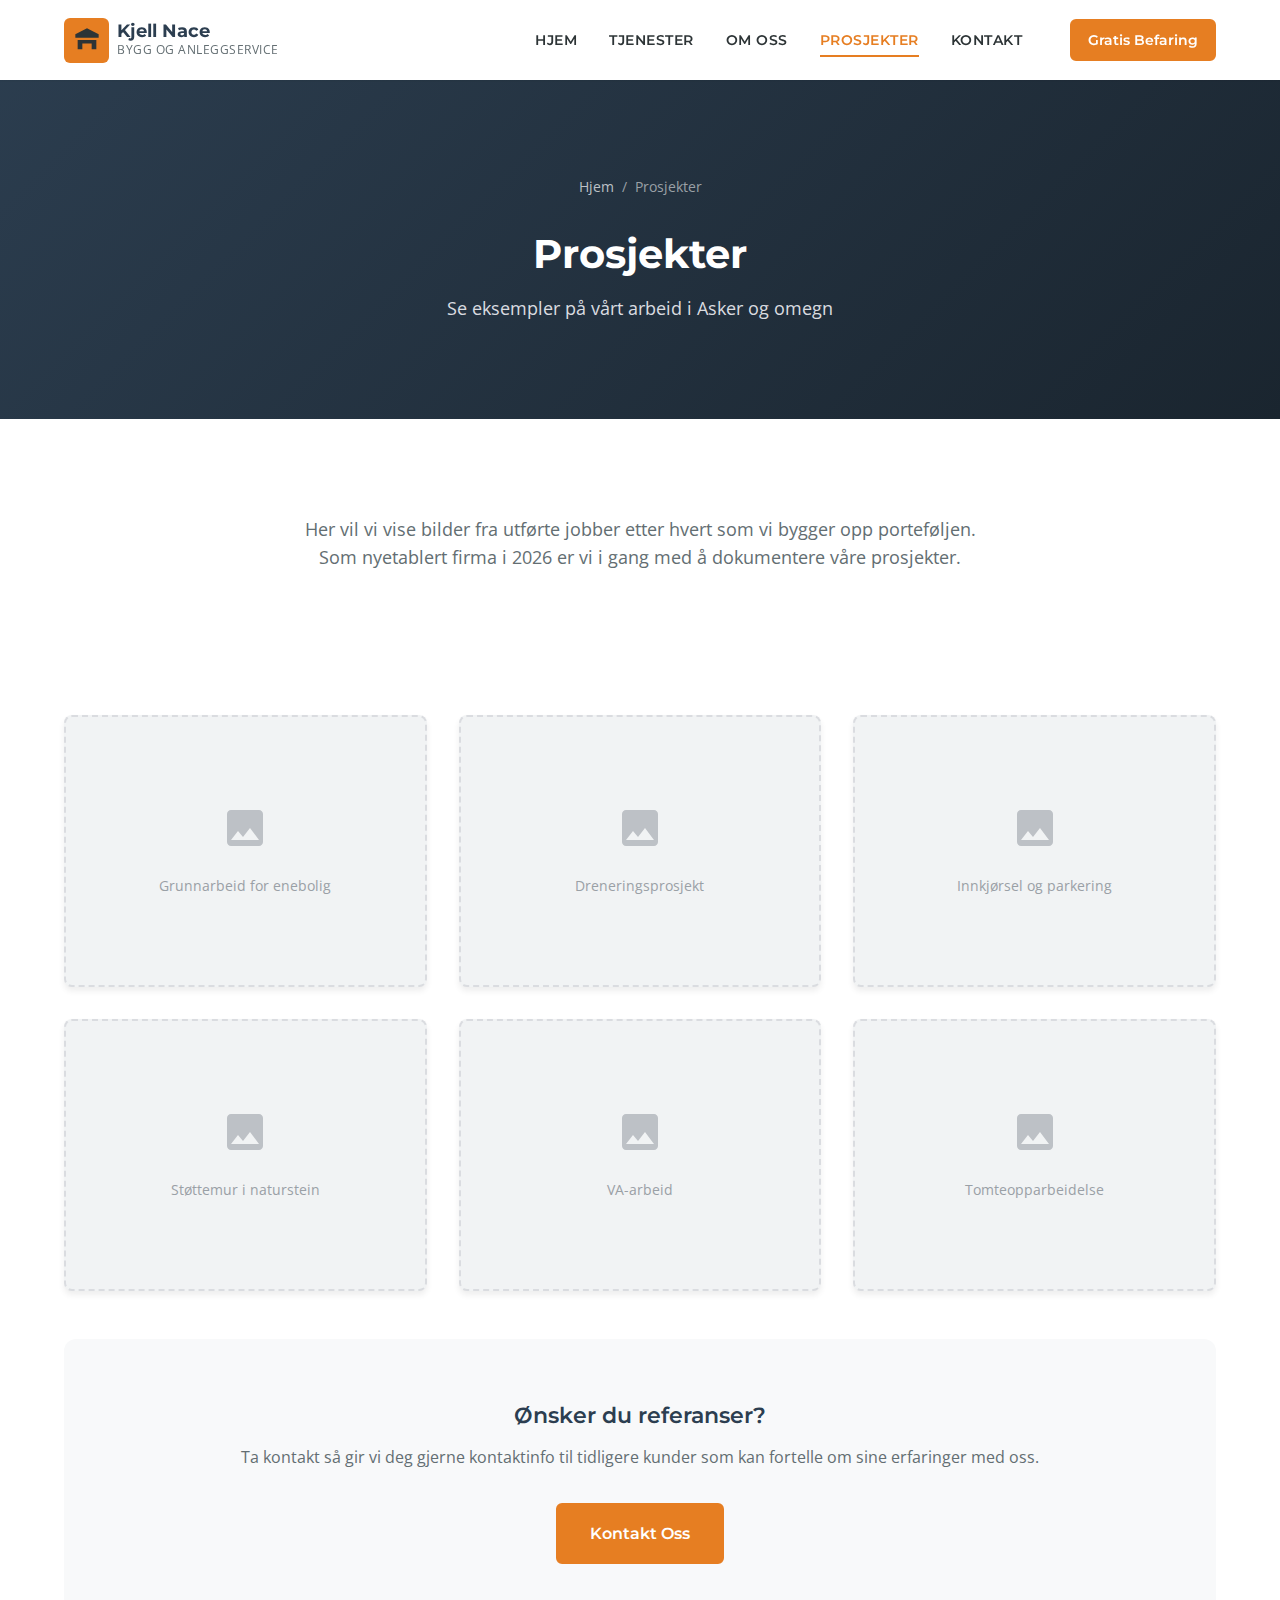
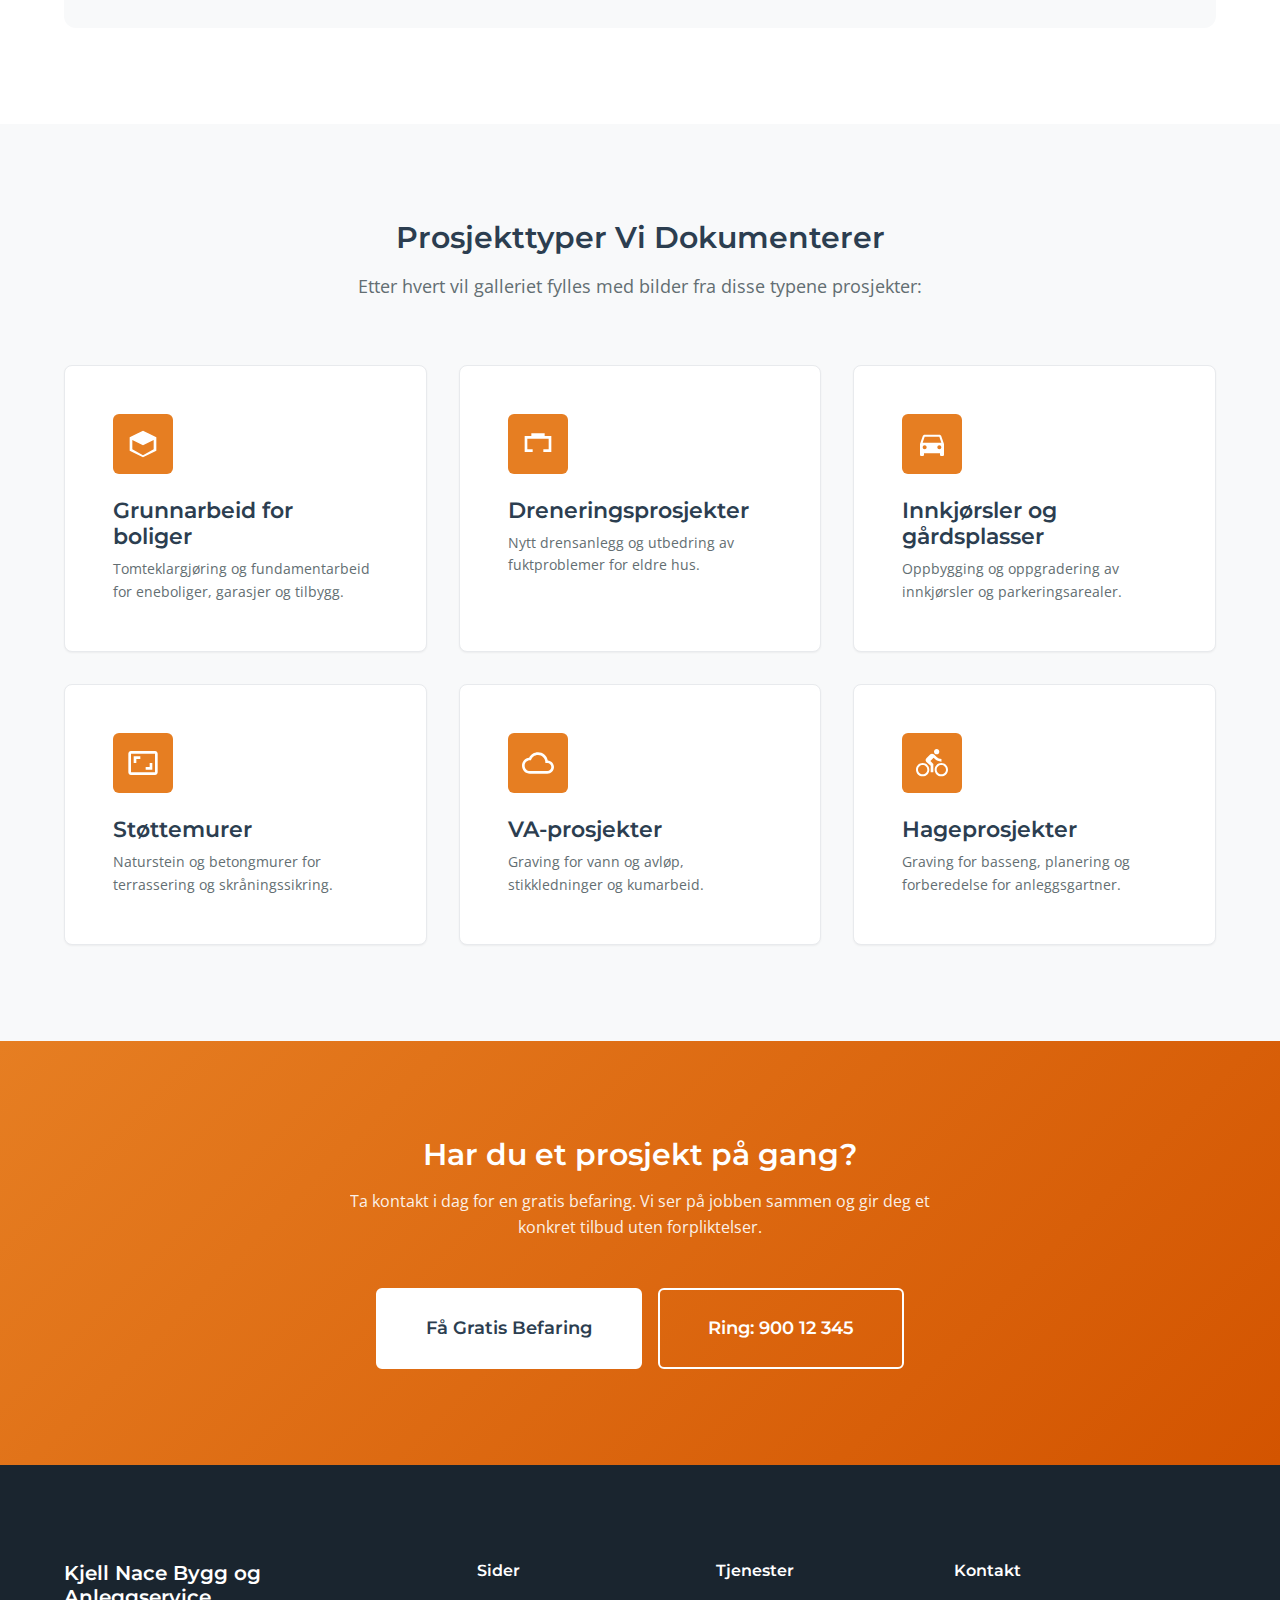
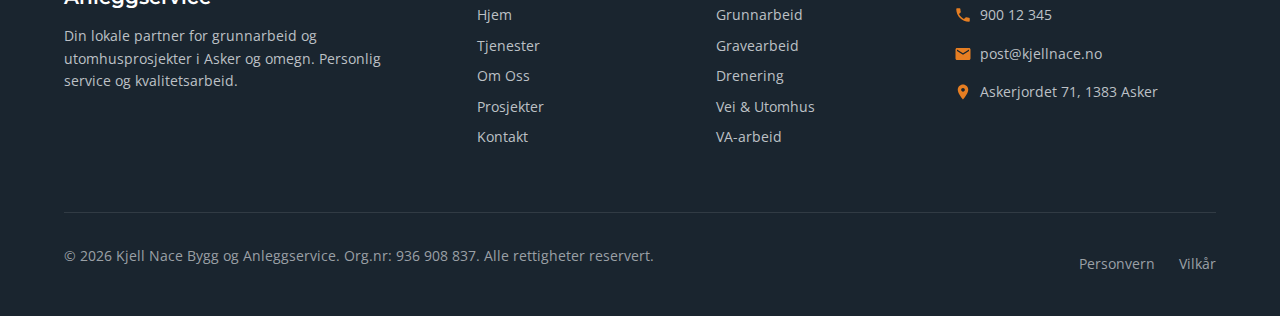
<file: prosjekter.html>
<!DOCTYPE html>
<html lang="nb">
<head>
    <meta charset="UTF-8">
    <meta name="viewport" content="width=device-width, initial-scale=1.0">
    <meta http-equiv="X-UA-Compatible" content="IE=edge">

    <!-- SEO Meta Tags -->
    <title>Prosjekter | Grunnarbeid Asker | Kjell Nace Bygg og Anleggservice</title>
    <meta name="description" content="Se eksempler på grunnarbeid og anleggsprosjekter i Asker. Referanser og tidligere arbeider fra Kjell Nace Bygg og Anleggservice.">
    <meta name="keywords" content="grunnarbeid asker referanser, prosjekter graving asker, tidligere arbeider maskinentreprenør">
    <meta name="author" content="Kjell Nace Bygg og Anleggservice">
    <meta name="robots" content="index, follow">

    <!-- Open Graph / Facebook -->
    <meta property="og:type" content="website">
    <meta property="og:url" content="https://kjellnace.no/prosjekter">
    <meta property="og:title" content="Prosjekter | Kjell Nace Bygg og Anleggservice">
    <meta property="og:description" content="Se eksempler på grunnarbeid og anleggsprosjekter i Asker.">
    <meta property="og:locale" content="nb_NO">

    <!-- Canonical URL -->
    <link rel="canonical" href="https://kjellnace.no/prosjekter">

    <!-- Favicon -->
    <link rel="icon" type="image/x-icon" href="favicon.ico">

    <!-- Google Fonts -->
    <link rel="preconnect" href="https://fonts.googleapis.com">
    <link rel="preconnect" href="https://fonts.gstatic.com" crossorigin>
    <link href="https://fonts.googleapis.com/css2?family=Montserrat:wght@400;500;600;700&family=Open+Sans:wght@400;500;600&display=swap" rel="stylesheet">

    <!-- Stylesheets -->
    <link rel="stylesheet" href="css/style.css">
    <link rel="stylesheet" href="css/responsive.css">
</head>
<body>
    <!-- Header -->
    <header class="header" id="header">
        <div class="header__container">
            <a href="index.html" class="header__logo">
                <div class="header__logo-icon">
                    <svg viewBox="0 0 24 24" fill="none" xmlns="http://www.w3.org/2000/svg">
                        <path d="M12 2L2 7V10H22V7L12 2Z" fill="currentColor"/>
                        <path d="M4 12V20H8V15H16V20H20V12H4Z" fill="currentColor"/>
                    </svg>
                </div>
                <div class="header__logo-text">
                    <span class="header__logo-name">Kjell Nace</span>
                    <span class="header__logo-tagline">Bygg og Anleggservice</span>
                </div>
            </a>

            <nav class="nav">
                <ul class="nav__list" id="navList">
                    <li><a href="index.html" class="nav__link">Hjem</a></li>
                    <li><a href="tjenester.html" class="nav__link">Tjenester</a></li>
                    <li><a href="om-oss.html" class="nav__link">Om Oss</a></li>
                    <li><a href="prosjekter.html" class="nav__link active">Prosjekter</a></li>
                    <li><a href="kontakt.html" class="nav__link">Kontakt</a></li>
                </ul>
                <a href="kontakt.html" class="btn btn--primary btn--small nav__cta">Gratis Befaring</a>
                <button class="nav__toggle" id="navToggle" aria-label="Meny">
                    <span class="nav__toggle-bar"></span>
                    <span class="nav__toggle-bar"></span>
                    <span class="nav__toggle-bar"></span>
                </button>
            </nav>
        </div>
    </header>

    <main>
        <!-- Page Header -->
        <section class="page-header">
            <div class="container">
                <nav class="breadcrumbs">
                    <a href="index.html">Hjem</a>
                    <span>/</span>
                    <span class="breadcrumbs__current">Prosjekter</span>
                </nav>
                <h1>Prosjekter</h1>
                <p>Se eksempler på vårt arbeid i Asker og omegn</p>
            </div>
        </section>

        <!-- Projects Intro -->
        <section class="projects-intro section">
            <div class="container">
                <p>
                    Her vil vi vise bilder fra utførte jobber etter hvert som vi bygger opp porteføljen. Som nyetablert firma i 2026 er vi i gang med å dokumentere våre prosjekter.
                </p>
            </div>
        </section>

        <!-- Projects Gallery -->
        <section class="projects-gallery">
            <div class="container">
                <div class="projects-gallery__grid">
                    <!-- Placeholder Project Cards -->
                    <div class="project-card project-card--placeholder">
                        <div class="placeholder-content">
                            <svg viewBox="0 0 24 24">
                                <path d="M21 19V5c0-1.1-.9-2-2-2H5c-1.1 0-2 .9-2 2v14c0 1.1.9 2 2 2h14c1.1 0 2-.9 2-2zM8.5 13.5l2.5 3.01L14.5 12l4.5 6H5l3.5-4.5z"/>
                            </svg>
                            <p>Grunnarbeid for enebolig</p>
                        </div>
                    </div>

                    <div class="project-card project-card--placeholder">
                        <div class="placeholder-content">
                            <svg viewBox="0 0 24 24">
                                <path d="M21 19V5c0-1.1-.9-2-2-2H5c-1.1 0-2 .9-2 2v14c0 1.1.9 2 2 2h14c1.1 0 2-.9 2-2zM8.5 13.5l2.5 3.01L14.5 12l4.5 6H5l3.5-4.5z"/>
                            </svg>
                            <p>Dreneringsprosjekt</p>
                        </div>
                    </div>

                    <div class="project-card project-card--placeholder">
                        <div class="placeholder-content">
                            <svg viewBox="0 0 24 24">
                                <path d="M21 19V5c0-1.1-.9-2-2-2H5c-1.1 0-2 .9-2 2v14c0 1.1.9 2 2 2h14c1.1 0 2-.9 2-2zM8.5 13.5l2.5 3.01L14.5 12l4.5 6H5l3.5-4.5z"/>
                            </svg>
                            <p>Innkjørsel og parkering</p>
                        </div>
                    </div>

                    <div class="project-card project-card--placeholder">
                        <div class="placeholder-content">
                            <svg viewBox="0 0 24 24">
                                <path d="M21 19V5c0-1.1-.9-2-2-2H5c-1.1 0-2 .9-2 2v14c0 1.1.9 2 2 2h14c1.1 0 2-.9 2-2zM8.5 13.5l2.5 3.01L14.5 12l4.5 6H5l3.5-4.5z"/>
                            </svg>
                            <p>Støttemur i naturstein</p>
                        </div>
                    </div>

                    <div class="project-card project-card--placeholder">
                        <div class="placeholder-content">
                            <svg viewBox="0 0 24 24">
                                <path d="M21 19V5c0-1.1-.9-2-2-2H5c-1.1 0-2 .9-2 2v14c0 1.1.9 2 2 2h14c1.1 0 2-.9 2-2zM8.5 13.5l2.5 3.01L14.5 12l4.5 6H5l3.5-4.5z"/>
                            </svg>
                            <p>VA-arbeid</p>
                        </div>
                    </div>

                    <div class="project-card project-card--placeholder">
                        <div class="placeholder-content">
                            <svg viewBox="0 0 24 24">
                                <path d="M21 19V5c0-1.1-.9-2-2-2H5c-1.1 0-2 .9-2 2v14c0 1.1.9 2 2 2h14c1.1 0 2-.9 2-2zM8.5 13.5l2.5 3.01L14.5 12l4.5 6H5l3.5-4.5z"/>
                            </svg>
                            <p>Tomteopparbeidelse</p>
                        </div>
                    </div>
                </div>

                <!-- CTA Box -->
                <div class="projects-cta">
                    <h3>Ønsker du referanser?</h3>
                    <p>Ta kontakt så gir vi deg gjerne kontaktinfo til tidligere kunder som kan fortelle om sine erfaringer med oss.</p>
                    <a href="kontakt.html" class="btn btn--primary">Kontakt Oss</a>
                </div>
            </div>
        </section>

        <!-- Project Types Section -->
        <section class="section section--gray">
            <div class="container">
                <div class="services__header">
                    <h2>Prosjekttyper Vi Dokumenterer</h2>
                    <p>Etter hvert vil galleriet fylles med bilder fra disse typene prosjekter:</p>
                </div>

                <div class="services__grid">
                    <div class="service-card">
                        <div class="service-card__icon">
                            <svg viewBox="0 0 24 24">
                                <path d="M12 2L2 7v10l10 5 10-5V7L12 2zm0 18.5L4 16V9l8 4 8-4v7l-8 4.5z"/>
                            </svg>
                        </div>
                        <h3 class="service-card__title">Grunnarbeid for boliger</h3>
                        <p class="service-card__description">
                            Tomteklargjøring og fundamentarbeid for eneboliger, garasjer og tilbygg.
                        </p>
                    </div>

                    <div class="service-card">
                        <div class="service-card__icon">
                            <svg viewBox="0 0 24 24">
                                <path d="M17 6V4H7v2H2v12h6v-2h8v2h6V6h-5zM7 16H4V8h3v8zm10 0H7V8h10v8zm3 0h-3V8h3v8z"/>
                            </svg>
                        </div>
                        <h3 class="service-card__title">Dreneringsprosjekter</h3>
                        <p class="service-card__description">
                            Nytt drensanlegg og utbedring av fuktproblemer for eldre hus.
                        </p>
                    </div>

                    <div class="service-card">
                        <div class="service-card__icon">
                            <svg viewBox="0 0 24 24">
                                <path d="M18.92 6.01C18.72 5.42 18.16 5 17.5 5h-11c-.66 0-1.21.42-1.42 1.01L3 12v8c0 .55.45 1 1 1h1c.55 0 1-.45 1-1v-1h12v1c0 .55.45 1 1 1h1c.55 0 1-.45 1-1v-8l-2.08-5.99zM6.5 16c-.83 0-1.5-.67-1.5-1.5S5.67 13 6.5 13s1.5.67 1.5 1.5S7.33 16 6.5 16zm11 0c-.83 0-1.5-.67-1.5-1.5s.67-1.5 1.5-1.5 1.5.67 1.5 1.5-.67 1.5-1.5 1.5zM5 11l1.5-4.5h11L19 11H5z"/>
                            </svg>
                        </div>
                        <h3 class="service-card__title">Innkjørsler og gårdsplasser</h3>
                        <p class="service-card__description">
                            Oppbygging og oppgradering av innkjørsler og parkeringsarealer.
                        </p>
                    </div>

                    <div class="service-card">
                        <div class="service-card__icon">
                            <svg viewBox="0 0 24 24">
                                <path d="M19 12h-2v3h-3v2h5v-5zM7 9h3V7H5v5h2V9zm14-6H3c-1.1 0-2 .9-2 2v14c0 1.1.9 2 2 2h18c1.1 0 2-.9 2-2V5c0-1.1-.9-2-2-2zm0 16.01H3V4.99h18v14.02z"/>
                            </svg>
                        </div>
                        <h3 class="service-card__title">Støttemurer</h3>
                        <p class="service-card__description">
                            Naturstein og betongmurer for terrassering og skråningssikring.
                        </p>
                    </div>

                    <div class="service-card">
                        <div class="service-card__icon">
                            <svg viewBox="0 0 24 24">
                                <path d="M19.35 10.04C18.67 6.59 15.64 4 12 4 9.11 4 6.6 5.64 5.35 8.04 2.34 8.36 0 10.91 0 14c0 3.31 2.69 6 6 6h13c2.76 0 5-2.24 5-5 0-2.64-2.05-4.78-4.65-4.96zM19 18H6c-2.21 0-4-1.79-4-4s1.79-4 4-4h.71C7.37 7.69 9.48 6 12 6c3.04 0 5.5 2.46 5.5 5.5v.5H19c1.66 0 3 1.34 3 3s-1.34 3-3 3z"/>
                            </svg>
                        </div>
                        <h3 class="service-card__title">VA-prosjekter</h3>
                        <p class="service-card__description">
                            Graving for vann og avløp, stikkledninger og kumarbeid.
                        </p>
                    </div>

                    <div class="service-card">
                        <div class="service-card__icon">
                            <svg viewBox="0 0 24 24">
                                <path d="M15.5 5.5c1.1 0 2-.9 2-2s-.9-2-2-2-2 .9-2 2 .9 2 2 2zM5 12c-2.8 0-5 2.2-5 5s2.2 5 5 5 5-2.2 5-5-2.2-5-5-5zm0 8.5c-1.9 0-3.5-1.6-3.5-3.5s1.6-3.5 3.5-3.5 3.5 1.6 3.5 3.5-1.6 3.5-3.5 3.5zm5.8-10l2.4-2.4.8.8c1.3 1.3 3 2.1 5.1 2.1V9c-1.5 0-2.7-.6-3.6-1.5l-1.9-1.9c-.5-.4-1-.6-1.6-.6s-1.1.2-1.4.6L7.8 8.4c-.4.4-.6.9-.6 1.4 0 .6.2 1.1.6 1.4L11 14v5h2v-6.2l-2.2-2.3zM19 12c-2.8 0-5 2.2-5 5s2.2 5 5 5 5-2.2 5-5-2.2-5-5-5zm0 8.5c-1.9 0-3.5-1.6-3.5-3.5s1.6-3.5 3.5-3.5 3.5 1.6 3.5 3.5-1.6 3.5-3.5 3.5z"/>
                            </svg>
                        </div>
                        <h3 class="service-card__title">Hageprosjekter</h3>
                        <p class="service-card__description">
                            Graving for basseng, planering og forberedelse for anleggsgartner.
                        </p>
                    </div>
                </div>
            </div>
        </section>

        <!-- CTA Section -->
        <section class="cta section">
            <div class="container">
                <h2>Har du et prosjekt på gang?</h2>
                <p>
                    Ta kontakt i dag for en gratis befaring. Vi ser på jobben sammen og gir deg et konkret tilbud uten forpliktelser.
                </p>
                <div class="cta__buttons">
                    <a href="kontakt.html" class="btn btn--white btn--large">Få Gratis Befaring</a>
                    <a href="tel:+4790012345" class="btn btn--outline-white btn--large">Ring: 900 12 345</a>
                </div>
            </div>
        </section>
    </main>

    <!-- Footer -->
    <footer class="footer">
        <div class="container">
            <div class="footer__grid">
                <div class="footer__brand">
                    <h3>Kjell Nace Bygg og Anleggservice</h3>
                    <p>
                        Din lokale partner for grunnarbeid og utomhusprosjekter i Asker og omegn. Personlig service og kvalitetsarbeid.
                    </p>
                </div>

                <div class="footer__nav">
                    <h4 class="footer__heading">Sider</h4>
                    <div class="footer__links">
                        <a href="index.html">Hjem</a>
                        <a href="tjenester.html">Tjenester</a>
                        <a href="om-oss.html">Om Oss</a>
                        <a href="prosjekter.html">Prosjekter</a>
                        <a href="kontakt.html">Kontakt</a>
                    </div>
                </div>

                <div class="footer__services">
                    <h4 class="footer__heading">Tjenester</h4>
                    <div class="footer__links">
                        <a href="tjenester.html#grunnarbeid">Grunnarbeid</a>
                        <a href="tjenester.html#gravearbeid">Gravearbeid</a>
                        <a href="tjenester.html#drenering">Drenering</a>
                        <a href="tjenester.html#vei-utomhus">Vei & Utomhus</a>
                        <a href="tjenester.html#va-arbeid">VA-arbeid</a>
                    </div>
                </div>

                <div class="footer__contact">
                    <h4 class="footer__heading">Kontakt</h4>
                    <div class="footer__contact-item">
                        <svg viewBox="0 0 24 24">
                            <path d="M6.62 10.79c1.44 2.83 3.76 5.14 6.59 6.59l2.2-2.2c.27-.27.67-.36 1.02-.24 1.12.37 2.33.57 3.57.57.55 0 1 .45 1 1V20c0 .55-.45 1-1 1-9.39 0-17-7.61-17-17 0-.55.45-1 1-1h3.5c.55 0 1 .45 1 1 0 1.25.2 2.45.57 3.57.11.35.03.74-.25 1.02l-2.2 2.2z"/>
                        </svg>
                        <a href="tel:+4790012345">900 12 345</a>
                    </div>
                    <div class="footer__contact-item">
                        <svg viewBox="0 0 24 24">
                            <path d="M20 4H4c-1.1 0-1.99.9-1.99 2L2 18c0 1.1.9 2 2 2h16c1.1 0 2-.9 2-2V6c0-1.1-.9-2-2-2zm0 4l-8 5-8-5V6l8 5 8-5v2z"/>
                        </svg>
                        <a href="mailto:post@kjellnace.no">post@kjellnace.no</a>
                    </div>
                    <div class="footer__contact-item">
                        <svg viewBox="0 0 24 24">
                            <path d="M12 2C8.13 2 5 5.13 5 9c0 5.25 7 13 7 13s7-7.75 7-13c0-3.87-3.13-7-7-7zm0 9.5c-1.38 0-2.5-1.12-2.5-2.5s1.12-2.5 2.5-2.5 2.5 1.12 2.5 2.5-1.12 2.5-2.5 2.5z"/>
                        </svg>
                        <span>Askerjordet 71, 1383 Asker</span>
                    </div>
                </div>
            </div>

            <div class="footer__bottom">
                <p class="footer__copyright">
                    &copy; 2026 Kjell Nace Bygg og Anleggservice. Org.nr: 936 908 837. Alle rettigheter reservert.
                </p>
                <div class="footer__legal">
                    <a href="#">Personvern</a>
                    <a href="#">Vilkår</a>
                </div>
            </div>
        </div>
    </footer>

    <!-- JavaScript -->
    <script src="js/main.js"></script>
</body>
</html>
</file>
<file: css/style.css>
/* ============================================
   KJELL NACE BYGG OG ANLEGGSERVICE
   Main Stylesheet
   ============================================ */

/* ============================================
   CSS Custom Properties (Design Tokens)
   ============================================ */
:root {
    /* Primary Colors */
    --color-primary: #2C3E50;
    --color-primary-dark: #1a252f;
    --color-primary-light: #3d566e;

    /* Secondary Colors */
    --color-secondary: #E67E22;
    --color-secondary-dark: #d35400;
    --color-secondary-light: #f39c12;

    /* Accent Colors */
    --color-accent: #27AE60;
    --color-accent-dark: #1e8449;
    --color-accent-light: #2ecc71;

    /* Neutral Colors */
    --color-white: #FFFFFF;
    --color-light: #F8F9FA;
    --color-gray-100: #f1f3f4;
    --color-gray-200: #e8eaed;
    --color-gray-300: #dadce0;
    --color-gray-400: #bdc1c6;
    --color-gray-500: #9aa0a6;
    --color-gray-600: #80868b;
    --color-gray-700: #5f6368;
    --color-text: #2D3436;
    --color-text-light: #636e72;

    /* Typography */
    --font-heading: 'Montserrat', sans-serif;
    --font-body: 'Open Sans', sans-serif;

    /* Font Sizes */
    --fs-h1: 2.5rem;
    --fs-h2: 1.875rem;
    --fs-h3: 1.375rem;
    --fs-body: 1rem;
    --fs-small: 0.875rem;
    --fs-xs: 0.75rem;

    /* Font Weights */
    --fw-regular: 400;
    --fw-medium: 500;
    --fw-semibold: 600;
    --fw-bold: 700;

    /* Spacing */
    --spacing-xs: 0.25rem;
    --spacing-sm: 0.5rem;
    --spacing-md: 1rem;
    --spacing-lg: 1.5rem;
    --spacing-xl: 2rem;
    --spacing-2xl: 3rem;
    --spacing-3xl: 4rem;
    --spacing-4xl: 6rem;

    /* Border Radius */
    --radius-sm: 4px;
    --radius-md: 6px;
    --radius-lg: 8px;
    --radius-xl: 12px;
    --radius-full: 9999px;

    /* Shadows */
    --shadow-sm: 0 1px 2px rgba(0, 0, 0, 0.05);
    --shadow-md: 0 4px 6px rgba(0, 0, 0, 0.07);
    --shadow-lg: 0 10px 15px rgba(0, 0, 0, 0.1);
    --shadow-xl: 0 20px 25px rgba(0, 0, 0, 0.15);

    /* Transitions */
    --transition-fast: 150ms ease;
    --transition-base: 250ms ease;
    --transition-slow: 350ms ease;

    /* Layout */
    --max-width: 1200px;
    --header-height: 80px;
}

/* ============================================
   CSS Reset & Base Styles
   ============================================ */
*,
*::before,
*::after {
    box-sizing: border-box;
    margin: 0;
    padding: 0;
}

html {
    scroll-behavior: smooth;
    font-size: 16px;
}

body {
    font-family: var(--font-body);
    font-size: var(--fs-body);
    font-weight: var(--fw-regular);
    line-height: 1.6;
    color: var(--color-text);
    background-color: var(--color-white);
    -webkit-font-smoothing: antialiased;
    -moz-osx-font-smoothing: grayscale;
}

img {
    max-width: 100%;
    height: auto;
    display: block;
}

a {
    color: inherit;
    text-decoration: none;
    transition: color var(--transition-fast);
}

ul, ol {
    list-style: none;
}

button {
    font-family: inherit;
    cursor: pointer;
    border: none;
    background: none;
}

input, textarea, select {
    font-family: inherit;
    font-size: inherit;
}

/* ============================================
   Typography
   ============================================ */
h1, h2, h3, h4, h5, h6 {
    font-family: var(--font-heading);
    font-weight: var(--fw-bold);
    line-height: 1.2;
    color: var(--color-primary);
}

h1 {
    font-size: var(--fs-h1);
}

h2 {
    font-size: var(--fs-h2);
    font-weight: var(--fw-semibold);
}

h3 {
    font-size: var(--fs-h3);
    font-weight: var(--fw-semibold);
}

p {
    margin-bottom: var(--spacing-md);
}

p:last-child {
    margin-bottom: 0;
}

/* ============================================
   Layout Utilities
   ============================================ */
.container {
    width: 100%;
    max-width: var(--max-width);
    margin: 0 auto;
    padding: 0 var(--spacing-lg);
}

.section {
    padding: var(--spacing-4xl) 0;
}

.section--gray {
    background-color: var(--color-light);
}

.section--primary {
    background-color: var(--color-primary);
    color: var(--color-white);
}

.section--primary h2,
.section--primary h3 {
    color: var(--color-white);
}

/* ============================================
   Buttons
   ============================================ */
.btn {
    display: inline-flex;
    align-items: center;
    justify-content: center;
    gap: var(--spacing-sm);
    padding: var(--spacing-md) var(--spacing-xl);
    font-family: var(--font-heading);
    font-size: var(--fs-body);
    font-weight: var(--fw-semibold);
    text-align: center;
    border-radius: var(--radius-md);
    transition: all var(--transition-base);
    cursor: pointer;
}

.btn--primary {
    background-color: var(--color-secondary);
    color: var(--color-white);
    border: 2px solid var(--color-secondary);
}

.btn--primary:hover {
    background-color: var(--color-secondary-dark);
    border-color: var(--color-secondary-dark);
    transform: translateY(-2px);
    box-shadow: var(--shadow-md);
}

.btn--secondary {
    background-color: transparent;
    color: var(--color-primary);
    border: 2px solid var(--color-primary);
}

.btn--secondary:hover {
    background-color: var(--color-primary);
    color: var(--color-white);
    transform: translateY(-2px);
    box-shadow: var(--shadow-md);
}

.btn--white {
    background-color: var(--color-white);
    color: var(--color-primary);
    border: 2px solid var(--color-white);
}

.btn--white:hover {
    background-color: transparent;
    color: var(--color-white);
}

.btn--outline-white {
    background-color: transparent;
    color: var(--color-white);
    border: 2px solid var(--color-white);
}

.btn--outline-white:hover {
    background-color: var(--color-white);
    color: var(--color-primary);
}

.btn--large {
    padding: var(--spacing-lg) var(--spacing-2xl);
    font-size: 1.125rem;
}

.btn--small {
    padding: var(--spacing-sm) var(--spacing-md);
    font-size: var(--fs-small);
}

/* ============================================
   Header & Navigation
   ============================================ */
.header {
    position: fixed;
    top: 0;
    left: 0;
    right: 0;
    height: var(--header-height);
    background-color: var(--color-white);
    box-shadow: var(--shadow-sm);
    z-index: 1000;
    transition: box-shadow var(--transition-base);
}

.header.scrolled {
    box-shadow: var(--shadow-md);
}

.header__container {
    display: flex;
    align-items: center;
    justify-content: space-between;
    height: 100%;
    max-width: var(--max-width);
    margin: 0 auto;
    padding: 0 var(--spacing-lg);
}

.header__logo {
    display: flex;
    align-items: center;
    gap: var(--spacing-sm);
}

.header__logo-icon {
    width: 45px;
    height: 45px;
    background-color: var(--color-secondary);
    border-radius: var(--radius-md);
    display: flex;
    align-items: center;
    justify-content: center;
}

.header__logo-icon svg {
    width: 28px;
    height: 28px;
    fill: var(--color-white);
}

.header__logo-text {
    display: flex;
    flex-direction: column;
}

.header__logo-name {
    font-family: var(--font-heading);
    font-size: 1.1rem;
    font-weight: var(--fw-bold);
    color: var(--color-primary);
    line-height: 1.1;
}

.header__logo-tagline {
    font-size: var(--fs-xs);
    color: var(--color-text-light);
    text-transform: uppercase;
    letter-spacing: 0.5px;
}

.nav {
    display: flex;
    align-items: center;
    gap: var(--spacing-2xl);
}

.nav__list {
    display: flex;
    align-items: center;
    gap: var(--spacing-xl);
}

.nav__link {
    font-family: var(--font-heading);
    font-size: var(--fs-small);
    font-weight: var(--fw-semibold);
    color: var(--color-text);
    text-transform: uppercase;
    letter-spacing: 0.5px;
    position: relative;
    padding: var(--spacing-sm) 0;
}

.nav__link::after {
    content: '';
    position: absolute;
    bottom: 0;
    left: 0;
    width: 0;
    height: 2px;
    background-color: var(--color-secondary);
    transition: width var(--transition-base);
}

.nav__link:hover::after,
.nav__link.active::after {
    width: 100%;
}

.nav__link:hover,
.nav__link.active {
    color: var(--color-secondary);
}

.nav__cta {
    display: none;
}

/* Mobile Menu Button */
.nav__toggle {
    display: none;
    flex-direction: column;
    gap: 5px;
    padding: var(--spacing-sm);
    cursor: pointer;
}

.nav__toggle-bar {
    width: 24px;
    height: 2px;
    background-color: var(--color-primary);
    transition: all var(--transition-base);
}

/* ============================================
   Hero Section
   ============================================ */
.hero {
    position: relative;
    min-height: 100vh;
    display: flex;
    align-items: center;
    padding-top: var(--header-height);
    background: linear-gradient(135deg, var(--color-primary) 0%, var(--color-primary-dark) 100%);
    overflow: hidden;
}

.hero__background {
    position: absolute;
    inset: 0;
    z-index: 0;
}

.hero__background img {
    width: 100%;
    height: 100%;
    object-fit: cover;
    opacity: 0.2;
}

.hero__overlay {
    position: absolute;
    inset: 0;
    background: linear-gradient(135deg, rgba(44, 62, 80, 0.95) 0%, rgba(26, 37, 47, 0.9) 100%);
}

.hero__container {
    position: relative;
    z-index: 1;
    display: grid;
    grid-template-columns: 1fr 1fr;
    gap: var(--spacing-3xl);
    align-items: center;
    min-height: calc(100vh - var(--header-height));
    padding: var(--spacing-3xl) 0;
}

.hero__content {
    color: var(--color-white);
}

.hero__badge {
    display: inline-flex;
    align-items: center;
    gap: var(--spacing-sm);
    padding: var(--spacing-sm) var(--spacing-md);
    background-color: rgba(230, 126, 34, 0.2);
    border: 1px solid rgba(230, 126, 34, 0.4);
    border-radius: var(--radius-full);
    font-size: var(--fs-small);
    font-weight: var(--fw-medium);
    color: var(--color-secondary-light);
    margin-bottom: var(--spacing-lg);
}

.hero__badge-icon {
    width: 8px;
    height: 8px;
    background-color: var(--color-accent);
    border-radius: 50%;
    animation: pulse 2s infinite;
}

@keyframes pulse {
    0%, 100% { opacity: 1; }
    50% { opacity: 0.5; }
}

.hero__title {
    font-size: 3.5rem;
    font-weight: var(--fw-bold);
    color: var(--color-white);
    line-height: 1.1;
    margin-bottom: var(--spacing-lg);
}

.hero__title span {
    color: var(--color-secondary);
}

.hero__subtitle {
    font-size: 1.25rem;
    color: var(--color-gray-300);
    margin-bottom: var(--spacing-2xl);
    max-width: 500px;
}

.hero__buttons {
    display: flex;
    gap: var(--spacing-md);
    flex-wrap: wrap;
}

.hero__stats {
    display: flex;
    gap: var(--spacing-2xl);
    margin-top: var(--spacing-3xl);
    padding-top: var(--spacing-2xl);
    border-top: 1px solid rgba(255, 255, 255, 0.1);
}

.hero__stat {
    text-align: center;
}

.hero__stat-number {
    font-family: var(--font-heading);
    font-size: 2rem;
    font-weight: var(--fw-bold);
    color: var(--color-secondary);
}

.hero__stat-label {
    font-size: var(--fs-small);
    color: var(--color-gray-400);
}

.hero__image {
    position: relative;
}

.hero__image-main {
    border-radius: var(--radius-xl);
    box-shadow: var(--shadow-xl);
    overflow: hidden;
}

.hero__image-badge {
    position: absolute;
    bottom: -20px;
    left: -20px;
    background-color: var(--color-white);
    padding: var(--spacing-lg);
    border-radius: var(--radius-lg);
    box-shadow: var(--shadow-lg);
    display: flex;
    align-items: center;
    gap: var(--spacing-md);
}

.hero__image-badge-icon {
    width: 50px;
    height: 50px;
    background-color: var(--color-accent);
    border-radius: 50%;
    display: flex;
    align-items: center;
    justify-content: center;
}

.hero__image-badge-icon svg {
    width: 24px;
    height: 24px;
    fill: var(--color-white);
}

.hero__image-badge-text {
    font-family: var(--font-heading);
    font-weight: var(--fw-semibold);
    color: var(--color-primary);
}

.hero__image-badge-text span {
    display: block;
    font-size: var(--fs-small);
    font-weight: var(--fw-regular);
    color: var(--color-text-light);
}

/* ============================================
   Quick Contact Bar
   ============================================ */
.quick-contact {
    background-color: var(--color-secondary);
    padding: var(--spacing-md) 0;
}

.quick-contact__container {
    display: flex;
    justify-content: center;
    gap: var(--spacing-3xl);
    flex-wrap: wrap;
}

.quick-contact__item {
    display: flex;
    align-items: center;
    gap: var(--spacing-sm);
    color: var(--color-white);
    font-weight: var(--fw-medium);
}

.quick-contact__item svg {
    width: 20px;
    height: 20px;
    fill: currentColor;
}

.quick-contact__item a {
    color: var(--color-white);
}

.quick-contact__item a:hover {
    text-decoration: underline;
}

/* ============================================
   Introduction Section
   ============================================ */
.intro {
    padding: var(--spacing-4xl) 0;
}

.intro__container {
    display: grid;
    grid-template-columns: 1fr 1fr;
    gap: var(--spacing-3xl);
    align-items: center;
}

.intro__content h2 {
    margin-bottom: var(--spacing-lg);
}

.intro__content p {
    color: var(--color-text-light);
    font-size: 1.1rem;
}

.intro__features {
    display: grid;
    grid-template-columns: 1fr 1fr;
    gap: var(--spacing-lg);
    margin-top: var(--spacing-2xl);
}

.intro__feature {
    display: flex;
    align-items: flex-start;
    gap: var(--spacing-md);
}

.intro__feature-icon {
    width: 24px;
    height: 24px;
    flex-shrink: 0;
    color: var(--color-accent);
}

.intro__feature-icon svg {
    width: 100%;
    height: 100%;
    fill: currentColor;
}

.intro__feature-text {
    font-weight: var(--fw-medium);
    color: var(--color-primary);
}

.intro__image {
    position: relative;
}

.intro__image img {
    border-radius: var(--radius-xl);
    box-shadow: var(--shadow-lg);
}

.intro__image-accent {
    position: absolute;
    top: -20px;
    right: -20px;
    width: 100px;
    height: 100px;
    background-color: var(--color-secondary);
    border-radius: var(--radius-lg);
    z-index: -1;
}

/* ============================================
   Services Section
   ============================================ */
.services {
    background-color: var(--color-light);
    padding: var(--spacing-4xl) 0;
}

.services__header {
    text-align: center;
    max-width: 600px;
    margin: 0 auto var(--spacing-3xl);
}

.services__header h2 {
    margin-bottom: var(--spacing-md);
}

.services__header p {
    color: var(--color-text-light);
    font-size: 1.1rem;
}

.services__grid {
    display: grid;
    grid-template-columns: repeat(3, 1fr);
    gap: var(--spacing-xl);
}

.service-card {
    background-color: var(--color-white);
    border-radius: var(--radius-lg);
    padding: var(--spacing-2xl);
    box-shadow: var(--shadow-sm);
    transition: all var(--transition-base);
    border: 1px solid var(--color-gray-200);
}

.service-card:hover {
    transform: translateY(-5px);
    box-shadow: var(--shadow-lg);
    border-color: var(--color-secondary);
}

.service-card__icon {
    width: 60px;
    height: 60px;
    background-color: var(--color-secondary);
    border-radius: var(--radius-md);
    display: flex;
    align-items: center;
    justify-content: center;
    margin-bottom: var(--spacing-lg);
}

.service-card__icon svg {
    width: 32px;
    height: 32px;
    fill: var(--color-white);
}

.service-card__title {
    font-size: var(--fs-h3);
    margin-bottom: var(--spacing-sm);
}

.service-card__description {
    color: var(--color-text-light);
    font-size: var(--fs-small);
    margin-bottom: var(--spacing-md);
}

.service-card__link {
    display: inline-flex;
    align-items: center;
    gap: var(--spacing-sm);
    color: var(--color-secondary);
    font-weight: var(--fw-semibold);
    font-size: var(--fs-small);
}

.service-card__link svg {
    width: 16px;
    height: 16px;
    fill: currentColor;
    transition: transform var(--transition-fast);
}

.service-card:hover .service-card__link svg {
    transform: translateX(4px);
}

/* ============================================
   Why Choose Us Section
   ============================================ */
.why-us {
    padding: var(--spacing-4xl) 0;
}

.why-us__container {
    display: grid;
    grid-template-columns: 1fr 1fr;
    gap: var(--spacing-3xl);
    align-items: center;
}

.why-us__content h2 {
    margin-bottom: var(--spacing-lg);
}

.why-us__content > p {
    color: var(--color-text-light);
    font-size: 1.1rem;
    margin-bottom: var(--spacing-2xl);
}

.why-us__list {
    display: grid;
    gap: var(--spacing-lg);
}

.why-us__item {
    display: flex;
    align-items: flex-start;
    gap: var(--spacing-md);
}

.why-us__item-icon {
    width: 28px;
    height: 28px;
    background-color: var(--color-accent);
    border-radius: 50%;
    display: flex;
    align-items: center;
    justify-content: center;
    flex-shrink: 0;
}

.why-us__item-icon svg {
    width: 14px;
    height: 14px;
    fill: var(--color-white);
}

.why-us__item-content h4 {
    font-size: 1rem;
    margin-bottom: var(--spacing-xs);
}

.why-us__item-content p {
    color: var(--color-text-light);
    font-size: var(--fs-small);
}

.why-us__image {
    position: relative;
}

.why-us__image img {
    border-radius: var(--radius-xl);
    box-shadow: var(--shadow-lg);
}

/* ============================================
   Service Area Section
   ============================================ */
.service-area {
    background-color: var(--color-primary);
    padding: var(--spacing-4xl) 0;
    color: var(--color-white);
}

.service-area__header {
    text-align: center;
    margin-bottom: var(--spacing-3xl);
}

.service-area__header h2 {
    color: var(--color-white);
    margin-bottom: var(--spacing-md);
}

.service-area__header p {
    color: var(--color-gray-300);
    max-width: 600px;
    margin: 0 auto;
}

.service-area__grid {
    display: grid;
    grid-template-columns: repeat(3, 1fr);
    gap: var(--spacing-xl);
}

.service-area__item {
    background-color: rgba(255, 255, 255, 0.1);
    padding: var(--spacing-xl);
    border-radius: var(--radius-lg);
    text-align: center;
    transition: all var(--transition-base);
}

.service-area__item:hover {
    background-color: rgba(255, 255, 255, 0.15);
    transform: translateY(-3px);
}

.service-area__item-icon {
    width: 50px;
    height: 50px;
    background-color: var(--color-secondary);
    border-radius: 50%;
    display: flex;
    align-items: center;
    justify-content: center;
    margin: 0 auto var(--spacing-md);
}

.service-area__item-icon svg {
    width: 24px;
    height: 24px;
    fill: var(--color-white);
}

.service-area__item h3 {
    color: var(--color-white);
    font-size: 1.1rem;
    margin-bottom: var(--spacing-sm);
}

.service-area__item p {
    color: var(--color-gray-400);
    font-size: var(--fs-small);
}

.service-area__primary {
    border: 2px solid var(--color-secondary);
    background-color: rgba(230, 126, 34, 0.15);
}

/* ============================================
   Local Section
   ============================================ */
.local {
    padding: var(--spacing-4xl) 0;
    background-color: var(--color-light);
}

.local__container {
    max-width: 800px;
    margin: 0 auto;
    text-align: center;
}

.local__content h2 {
    margin-bottom: var(--spacing-lg);
}

.local__content p {
    color: var(--color-text-light);
    font-size: 1.1rem;
}

/* ============================================
   CTA Section
   ============================================ */
.cta {
    background: linear-gradient(135deg, var(--color-secondary) 0%, var(--color-secondary-dark) 100%);
    padding: var(--spacing-4xl) 0;
    text-align: center;
    color: var(--color-white);
}

.cta h2 {
    color: var(--color-white);
    margin-bottom: var(--spacing-md);
}

.cta p {
    max-width: 600px;
    margin: 0 auto var(--spacing-2xl);
    opacity: 0.9;
}

.cta__buttons {
    display: flex;
    justify-content: center;
    gap: var(--spacing-md);
    flex-wrap: wrap;
}

/* ============================================
   Footer
   ============================================ */
.footer {
    background-color: var(--color-primary-dark);
    color: var(--color-white);
    padding: var(--spacing-4xl) 0 var(--spacing-xl);
}

.footer__grid {
    display: grid;
    grid-template-columns: 2fr 1fr 1fr 1.5fr;
    gap: var(--spacing-3xl);
    margin-bottom: var(--spacing-3xl);
}

.footer__brand h3 {
    color: var(--color-white);
    font-size: 1.25rem;
    margin-bottom: var(--spacing-md);
}

.footer__brand p {
    color: var(--color-gray-400);
    font-size: var(--fs-small);
    margin-bottom: var(--spacing-lg);
}

.footer__heading {
    color: var(--color-white);
    font-size: 1rem;
    margin-bottom: var(--spacing-lg);
    font-weight: var(--fw-semibold);
}

.footer__links {
    display: flex;
    flex-direction: column;
    gap: var(--spacing-sm);
}

.footer__links a {
    color: var(--color-gray-400);
    font-size: var(--fs-small);
    transition: color var(--transition-fast);
}

.footer__links a:hover {
    color: var(--color-secondary);
}

.footer__contact-item {
    display: flex;
    align-items: flex-start;
    gap: var(--spacing-sm);
    margin-bottom: var(--spacing-md);
    color: var(--color-gray-400);
    font-size: var(--fs-small);
}

.footer__contact-item svg {
    width: 18px;
    height: 18px;
    fill: var(--color-secondary);
    flex-shrink: 0;
    margin-top: 2px;
}

.footer__contact-item a {
    color: var(--color-gray-400);
}

.footer__contact-item a:hover {
    color: var(--color-secondary);
}

.footer__bottom {
    padding-top: var(--spacing-xl);
    border-top: 1px solid rgba(255, 255, 255, 0.1);
    display: flex;
    justify-content: space-between;
    align-items: center;
    flex-wrap: wrap;
    gap: var(--spacing-md);
}

.footer__copyright {
    color: var(--color-gray-500);
    font-size: var(--fs-small);
}

.footer__legal {
    display: flex;
    gap: var(--spacing-lg);
}

.footer__legal a {
    color: var(--color-gray-500);
    font-size: var(--fs-small);
}

.footer__legal a:hover {
    color: var(--color-secondary);
}

/* ============================================
   Page Header (Inner Pages)
   ============================================ */
.page-header {
    background: linear-gradient(135deg, var(--color-primary) 0%, var(--color-primary-dark) 100%);
    padding: calc(var(--header-height) + var(--spacing-4xl)) 0 var(--spacing-4xl);
    text-align: center;
    color: var(--color-white);
}

.page-header h1 {
    color: var(--color-white);
    margin-bottom: var(--spacing-md);
}

.page-header p {
    color: var(--color-gray-300);
    max-width: 600px;
    margin: 0 auto;
    font-size: 1.1rem;
}

/* Breadcrumbs */
.breadcrumbs {
    display: flex;
    justify-content: center;
    gap: var(--spacing-sm);
    margin-bottom: var(--spacing-xl);
    font-size: var(--fs-small);
}

.breadcrumbs a {
    color: var(--color-gray-400);
}

.breadcrumbs a:hover {
    color: var(--color-secondary);
}

.breadcrumbs span {
    color: var(--color-gray-500);
}

.breadcrumbs__current {
    color: var(--color-white);
}

/* ============================================
   Service Detail Section
   ============================================ */
.service-detail {
    padding: var(--spacing-4xl) 0;
}

.service-detail:nth-child(even) {
    background-color: var(--color-light);
}

.service-detail__container {
    display: grid;
    grid-template-columns: 1fr 1fr;
    gap: var(--spacing-3xl);
    align-items: center;
}

.service-detail:nth-child(even) .service-detail__container {
    direction: rtl;
}

.service-detail:nth-child(even) .service-detail__container > * {
    direction: ltr;
}

.service-detail__content h2 {
    margin-bottom: var(--spacing-lg);
}

.service-detail__content > p {
    color: var(--color-text-light);
    margin-bottom: var(--spacing-xl);
}

.service-detail__list {
    display: grid;
    gap: var(--spacing-sm);
}

.service-detail__list li {
    display: flex;
    align-items: center;
    gap: var(--spacing-sm);
    color: var(--color-text);
}

.service-detail__list li svg {
    width: 20px;
    height: 20px;
    fill: var(--color-accent);
    flex-shrink: 0;
}

.service-detail__image img {
    border-radius: var(--radius-xl);
    box-shadow: var(--shadow-lg);
}

/* ============================================
   Pricing Section
   ============================================ */
.pricing {
    padding: var(--spacing-4xl) 0;
    background-color: var(--color-light);
}

.pricing__header {
    text-align: center;
    max-width: 600px;
    margin: 0 auto var(--spacing-3xl);
}

.pricing__header h2 {
    margin-bottom: var(--spacing-md);
}

.pricing__header p {
    color: var(--color-text-light);
}

.pricing__grid {
    display: grid;
    grid-template-columns: repeat(2, 1fr);
    gap: var(--spacing-xl);
    max-width: 800px;
    margin: 0 auto;
}

.pricing-card {
    background-color: var(--color-white);
    border-radius: var(--radius-lg);
    padding: var(--spacing-2xl);
    box-shadow: var(--shadow-sm);
    border: 1px solid var(--color-gray-200);
}

.pricing-card__title {
    font-size: 1.1rem;
    margin-bottom: var(--spacing-md);
}

.pricing-card__price {
    font-family: var(--font-heading);
    font-size: 2rem;
    font-weight: var(--fw-bold);
    color: var(--color-secondary);
    margin-bottom: var(--spacing-sm);
}

.pricing-card__price span {
    font-size: var(--fs-body);
    font-weight: var(--fw-regular);
    color: var(--color-text-light);
}

.pricing-card__note {
    font-size: var(--fs-small);
    color: var(--color-text-light);
}

.pricing__note {
    text-align: center;
    margin-top: var(--spacing-2xl);
    padding: var(--spacing-xl);
    background-color: var(--color-white);
    border-radius: var(--radius-lg);
    max-width: 800px;
    margin-left: auto;
    margin-right: auto;
}

.pricing__note p {
    color: var(--color-text-light);
    font-size: var(--fs-small);
}

/* ============================================
   About Page Styles
   ============================================ */
.about-intro {
    padding: var(--spacing-4xl) 0;
}

.about-intro__container {
    display: grid;
    grid-template-columns: 1.2fr 1fr;
    gap: var(--spacing-3xl);
    align-items: center;
}

.about-intro__content h2 {
    margin-bottom: var(--spacing-lg);
}

.about-intro__content p {
    color: var(--color-text-light);
    font-size: 1.05rem;
}

.about-intro__image img {
    border-radius: var(--radius-xl);
    box-shadow: var(--shadow-lg);
}

/* Values Section */
.values {
    padding: var(--spacing-4xl) 0;
    background-color: var(--color-light);
}

.values__header {
    text-align: center;
    margin-bottom: var(--spacing-3xl);
}

.values__header h2 {
    margin-bottom: var(--spacing-md);
}

.values__grid {
    display: grid;
    grid-template-columns: repeat(3, 1fr);
    gap: var(--spacing-xl);
}

.value-card {
    background-color: var(--color-white);
    padding: var(--spacing-2xl);
    border-radius: var(--radius-lg);
    text-align: center;
    box-shadow: var(--shadow-sm);
    border: 1px solid var(--color-gray-200);
    transition: all var(--transition-base);
}

.value-card:hover {
    transform: translateY(-5px);
    box-shadow: var(--shadow-lg);
}

.value-card__icon {
    width: 60px;
    height: 60px;
    background-color: var(--color-secondary);
    border-radius: 50%;
    display: flex;
    align-items: center;
    justify-content: center;
    margin: 0 auto var(--spacing-lg);
}

.value-card__icon svg {
    width: 28px;
    height: 28px;
    fill: var(--color-white);
}

.value-card h3 {
    font-size: 1.1rem;
    margin-bottom: var(--spacing-sm);
}

.value-card p {
    color: var(--color-text-light);
    font-size: var(--fs-small);
}

/* Location Section */
.location {
    padding: var(--spacing-4xl) 0;
}

.location__container {
    display: grid;
    grid-template-columns: 1fr 1fr;
    gap: var(--spacing-3xl);
    align-items: center;
}

.location__content h2 {
    margin-bottom: var(--spacing-lg);
}

.location__content > p {
    color: var(--color-text-light);
    margin-bottom: var(--spacing-xl);
}

.location__list {
    display: grid;
    grid-template-columns: 1fr 1fr;
    gap: var(--spacing-md);
}

.location__item {
    display: flex;
    align-items: center;
    gap: var(--spacing-sm);
}

.location__item svg {
    width: 20px;
    height: 20px;
    fill: var(--color-secondary);
}

.location__item span {
    font-weight: var(--fw-medium);
}

.location__item small {
    color: var(--color-text-light);
    font-size: var(--fs-small);
}

.location__map {
    border-radius: var(--radius-xl);
    overflow: hidden;
    box-shadow: var(--shadow-lg);
    height: 400px;
}

.location__map iframe {
    width: 100%;
    height: 100%;
    border: 0;
}

/* Equipment Section */
.equipment {
    padding: var(--spacing-4xl) 0;
    background-color: var(--color-light);
}

.equipment__header {
    text-align: center;
    margin-bottom: var(--spacing-3xl);
}

.equipment__header h2 {
    margin-bottom: var(--spacing-md);
}

.equipment__header p {
    color: var(--color-text-light);
    max-width: 600px;
    margin: 0 auto;
}

.equipment__grid {
    display: grid;
    grid-template-columns: repeat(4, 1fr);
    gap: var(--spacing-lg);
}

.equipment-card {
    background-color: var(--color-white);
    padding: var(--spacing-xl);
    border-radius: var(--radius-lg);
    text-align: center;
    box-shadow: var(--shadow-sm);
    border: 1px solid var(--color-gray-200);
}

.equipment-card__icon {
    width: 50px;
    height: 50px;
    background-color: var(--color-primary);
    border-radius: var(--radius-md);
    display: flex;
    align-items: center;
    justify-content: center;
    margin: 0 auto var(--spacing-md);
}

.equipment-card__icon svg {
    width: 28px;
    height: 28px;
    fill: var(--color-white);
}

.equipment-card h4 {
    font-size: 1rem;
    margin-bottom: var(--spacing-xs);
}

.equipment-card p {
    color: var(--color-text-light);
    font-size: var(--fs-small);
}

/* ============================================
   Projects Page Styles
   ============================================ */
.projects-intro {
    padding: var(--spacing-4xl) 0;
    text-align: center;
}

.projects-intro p {
    color: var(--color-text-light);
    max-width: 700px;
    margin: 0 auto;
    font-size: 1.1rem;
}

.projects-gallery {
    padding: var(--spacing-2xl) 0 var(--spacing-4xl);
}

.projects-gallery__grid {
    display: grid;
    grid-template-columns: repeat(3, 1fr);
    gap: var(--spacing-xl);
}

.project-card {
    position: relative;
    border-radius: var(--radius-lg);
    overflow: hidden;
    box-shadow: var(--shadow-md);
    aspect-ratio: 4/3;
    background-color: var(--color-gray-200);
}

.project-card img {
    width: 100%;
    height: 100%;
    object-fit: cover;
    transition: transform var(--transition-slow);
}

.project-card:hover img {
    transform: scale(1.05);
}

.project-card__overlay {
    position: absolute;
    inset: 0;
    background: linear-gradient(to top, rgba(0, 0, 0, 0.8) 0%, transparent 50%);
    display: flex;
    align-items: flex-end;
    padding: var(--spacing-xl);
    opacity: 0;
    transition: opacity var(--transition-base);
}

.project-card:hover .project-card__overlay {
    opacity: 1;
}

.project-card__content h3 {
    color: var(--color-white);
    font-size: 1.1rem;
    margin-bottom: var(--spacing-xs);
}

.project-card__content p {
    color: var(--color-gray-300);
    font-size: var(--fs-small);
}

.project-card--placeholder {
    display: flex;
    align-items: center;
    justify-content: center;
    background-color: var(--color-gray-100);
    border: 2px dashed var(--color-gray-300);
}

.project-card--placeholder .placeholder-content {
    text-align: center;
    padding: var(--spacing-xl);
}

.project-card--placeholder .placeholder-content svg {
    width: 48px;
    height: 48px;
    fill: var(--color-gray-400);
    margin-bottom: var(--spacing-md);
}

.project-card--placeholder .placeholder-content p {
    color: var(--color-gray-500);
    font-size: var(--fs-small);
}

.projects-cta {
    text-align: center;
    padding: var(--spacing-3xl);
    background-color: var(--color-light);
    border-radius: var(--radius-xl);
    margin-top: var(--spacing-2xl);
}

.projects-cta h3 {
    margin-bottom: var(--spacing-md);
}

.projects-cta p {
    color: var(--color-text-light);
    margin-bottom: var(--spacing-xl);
}

/* ============================================
   Contact Page Styles
   ============================================ */
.contact-section {
    padding: var(--spacing-4xl) 0;
}

.contact-section__container {
    display: grid;
    grid-template-columns: 1fr 1.5fr;
    gap: var(--spacing-3xl);
}

.contact-info h2 {
    margin-bottom: var(--spacing-lg);
}

.contact-info > p {
    color: var(--color-text-light);
    margin-bottom: var(--spacing-2xl);
}

.contact-info__list {
    display: flex;
    flex-direction: column;
    gap: var(--spacing-lg);
    margin-bottom: var(--spacing-2xl);
}

.contact-info__item {
    display: flex;
    align-items: flex-start;
    gap: var(--spacing-md);
}

.contact-info__icon {
    width: 50px;
    height: 50px;
    background-color: var(--color-secondary);
    border-radius: var(--radius-md);
    display: flex;
    align-items: center;
    justify-content: center;
    flex-shrink: 0;
}

.contact-info__icon svg {
    width: 24px;
    height: 24px;
    fill: var(--color-white);
}

.contact-info__content h4 {
    font-size: 1rem;
    margin-bottom: var(--spacing-xs);
}

.contact-info__content p,
.contact-info__content a {
    color: var(--color-text-light);
}

.contact-info__content a:hover {
    color: var(--color-secondary);
}

.contact-info__hours {
    background-color: var(--color-light);
    padding: var(--spacing-xl);
    border-radius: var(--radius-lg);
}

.contact-info__hours h4 {
    font-size: 1rem;
    margin-bottom: var(--spacing-md);
}

.contact-info__hours p {
    color: var(--color-text-light);
    font-size: var(--fs-small);
}

/* Contact Form */
.contact-form-wrapper {
    background-color: var(--color-light);
    padding: var(--spacing-2xl);
    border-radius: var(--radius-xl);
}

.contact-form-wrapper h3 {
    margin-bottom: var(--spacing-xl);
}

.contact-form {
    display: grid;
    gap: var(--spacing-lg);
}

.form-row {
    display: grid;
    grid-template-columns: 1fr 1fr;
    gap: var(--spacing-lg);
}

.form-group {
    display: flex;
    flex-direction: column;
    gap: var(--spacing-sm);
}

.form-group label {
    font-weight: var(--fw-medium);
    font-size: var(--fs-small);
    color: var(--color-primary);
}

.form-group label span {
    color: var(--color-secondary);
}

.form-group input,
.form-group select,
.form-group textarea {
    padding: var(--spacing-md);
    border: 1px solid var(--color-gray-300);
    border-radius: var(--radius-md);
    background-color: var(--color-white);
    transition: border-color var(--transition-fast), box-shadow var(--transition-fast);
}

.form-group input:focus,
.form-group select:focus,
.form-group textarea:focus {
    outline: none;
    border-color: var(--color-secondary);
    box-shadow: 0 0 0 3px rgba(230, 126, 34, 0.15);
}

.form-group textarea {
    resize: vertical;
    min-height: 120px;
}

.form-checkbox {
    flex-direction: row;
    align-items: center;
}

.form-checkbox input {
    width: 20px;
    height: 20px;
    accent-color: var(--color-secondary);
}

.form-checkbox label {
    font-weight: var(--fw-regular);
}

.contact-form .btn {
    justify-self: start;
}

/* Form Messages */
.form-message {
    padding: var(--spacing-md);
    border-radius: var(--radius-md);
    display: none;
}

.form-message--success {
    background-color: rgba(39, 174, 96, 0.1);
    border: 1px solid var(--color-accent);
    color: var(--color-accent-dark);
}

.form-message--error {
    background-color: rgba(231, 76, 60, 0.1);
    border: 1px solid #e74c3c;
    color: #c0392b;
}

.form-message.show {
    display: block;
}

/* Befaring CTA */
.befaring-cta {
    padding: var(--spacing-4xl) 0;
    background-color: var(--color-light);
}

.befaring-cta__container {
    display: grid;
    grid-template-columns: 1fr 1fr;
    gap: var(--spacing-3xl);
    align-items: center;
}

.befaring-cta__content h2 {
    margin-bottom: var(--spacing-lg);
}

.befaring-cta__content p {
    color: var(--color-text-light);
    margin-bottom: var(--spacing-xl);
}

.befaring-cta__image img {
    border-radius: var(--radius-xl);
    box-shadow: var(--shadow-lg);
}

/* Map Section */
.map-section {
    padding: var(--spacing-4xl) 0;
}

.map-section h2 {
    text-align: center;
    margin-bottom: var(--spacing-2xl);
}

.map-container {
    border-radius: var(--radius-xl);
    overflow: hidden;
    box-shadow: var(--shadow-lg);
    height: 450px;
}

.map-container iframe {
    width: 100%;
    height: 100%;
    border: 0;
}

/* ============================================
   Utility Classes
   ============================================ */
.text-center {
    text-align: center;
}

.text-primary {
    color: var(--color-primary);
}

.text-secondary {
    color: var(--color-secondary);
}

.text-accent {
    color: var(--color-accent);
}

.bg-light {
    background-color: var(--color-light);
}

.bg-primary {
    background-color: var(--color-primary);
}

.mt-1 { margin-top: var(--spacing-md); }
.mt-2 { margin-top: var(--spacing-xl); }
.mt-3 { margin-top: var(--spacing-2xl); }
.mt-4 { margin-top: var(--spacing-3xl); }

.mb-1 { margin-bottom: var(--spacing-md); }
.mb-2 { margin-bottom: var(--spacing-xl); }
.mb-3 { margin-bottom: var(--spacing-2xl); }
.mb-4 { margin-bottom: var(--spacing-3xl); }

.sr-only {
    position: absolute;
    width: 1px;
    height: 1px;
    padding: 0;
    margin: -1px;
    overflow: hidden;
    clip: rect(0, 0, 0, 0);
    white-space: nowrap;
    border: 0;
}
</file>
<file: css/responsive.css>
/* ============================================
   KJELL NACE BYGG OG ANLEGGSERVICE
   Responsive Stylesheet
   ============================================ */

/* ============================================
   Large Desktop (1200px+)
   ============================================ */
@media (min-width: 1200px) {
    .nav__cta {
        display: inline-flex;
    }
}

/* ============================================
   Desktop (1024px - 1199px)
   ============================================ */
@media (max-width: 1199px) {
    :root {
        --fs-h1: 2.25rem;
        --fs-h2: 1.75rem;
    }

    .hero__title {
        font-size: 3rem;
    }

    .footer__grid {
        grid-template-columns: 1.5fr 1fr 1fr 1.5fr;
        gap: var(--spacing-2xl);
    }
}

/* ============================================
   Tablet (768px - 1023px)
   ============================================ */
@media (max-width: 1023px) {
    :root {
        --fs-h1: 2rem;
        --fs-h2: 1.5rem;
        --fs-h3: 1.25rem;
        --spacing-4xl: 4rem;
    }

    /* Header */
    .nav__list {
        position: fixed;
        top: var(--header-height);
        left: 0;
        right: 0;
        bottom: 0;
        background-color: var(--color-white);
        flex-direction: column;
        align-items: center;
        justify-content: center;
        gap: var(--spacing-2xl);
        opacity: 0;
        visibility: hidden;
        transition: all var(--transition-base);
    }

    .nav__list.active {
        opacity: 1;
        visibility: visible;
    }

    .nav__link {
        font-size: 1.25rem;
    }

    .nav__toggle {
        display: flex;
    }

    .nav__toggle.active .nav__toggle-bar:nth-child(1) {
        transform: rotate(45deg) translate(5px, 5px);
    }

    .nav__toggle.active .nav__toggle-bar:nth-child(2) {
        opacity: 0;
    }

    .nav__toggle.active .nav__toggle-bar:nth-child(3) {
        transform: rotate(-45deg) translate(5px, -5px);
    }

    /* Hero */
    .hero__container {
        grid-template-columns: 1fr;
        text-align: center;
    }

    .hero__title {
        font-size: 2.5rem;
    }

    .hero__subtitle {
        margin: 0 auto var(--spacing-2xl);
    }

    .hero__buttons {
        justify-content: center;
    }

    .hero__stats {
        justify-content: center;
    }

    .hero__image {
        display: none;
    }

    /* Intro */
    .intro__container {
        grid-template-columns: 1fr;
        gap: var(--spacing-2xl);
    }

    .intro__image {
        order: -1;
    }

    .intro__features {
        grid-template-columns: 1fr 1fr;
    }

    /* Services */
    .services__grid {
        grid-template-columns: repeat(2, 1fr);
    }

    /* Why Us */
    .why-us__container {
        grid-template-columns: 1fr;
        gap: var(--spacing-2xl);
    }

    .why-us__image {
        order: -1;
    }

    /* Service Area */
    .service-area__grid {
        grid-template-columns: repeat(2, 1fr);
    }

    /* Footer */
    .footer__grid {
        grid-template-columns: 1fr 1fr;
        gap: var(--spacing-2xl);
    }

    /* Service Detail */
    .service-detail__container {
        grid-template-columns: 1fr;
        gap: var(--spacing-2xl);
    }

    .service-detail:nth-child(even) .service-detail__container {
        direction: ltr;
    }

    .service-detail__image {
        order: -1;
    }

    /* Pricing */
    .pricing__grid {
        grid-template-columns: 1fr;
    }

    /* About */
    .about-intro__container {
        grid-template-columns: 1fr;
        gap: var(--spacing-2xl);
    }

    .about-intro__image {
        order: -1;
    }

    .values__grid {
        grid-template-columns: repeat(2, 1fr);
    }

    .location__container {
        grid-template-columns: 1fr;
        gap: var(--spacing-2xl);
    }

    .equipment__grid {
        grid-template-columns: repeat(2, 1fr);
    }

    /* Projects */
    .projects-gallery__grid {
        grid-template-columns: repeat(2, 1fr);
    }

    /* Contact */
    .contact-section__container {
        grid-template-columns: 1fr;
        gap: var(--spacing-2xl);
    }

    .befaring-cta__container {
        grid-template-columns: 1fr;
        gap: var(--spacing-2xl);
    }

    .befaring-cta__image {
        order: -1;
    }
}

/* ============================================
   Mobile Large (576px - 767px)
   ============================================ */
@media (max-width: 767px) {
    :root {
        --fs-h1: 1.75rem;
        --fs-h2: 1.375rem;
        --fs-h3: 1.125rem;
        --spacing-3xl: 2.5rem;
        --spacing-4xl: 3rem;
    }

    .container {
        padding: 0 var(--spacing-md);
    }

    /* Header */
    .header__logo-text {
        display: none;
    }

    /* Hero */
    .hero__title {
        font-size: 2rem;
    }

    .hero__subtitle {
        font-size: 1rem;
    }

    .hero__buttons {
        flex-direction: column;
        align-items: stretch;
    }

    .hero__stats {
        flex-direction: column;
        gap: var(--spacing-lg);
    }

    /* Quick Contact */
    .quick-contact__container {
        flex-direction: column;
        gap: var(--spacing-md);
        text-align: center;
    }

    /* Intro */
    .intro__features {
        grid-template-columns: 1fr;
    }

    /* Services */
    .services__grid {
        grid-template-columns: 1fr;
    }

    /* Service Area */
    .service-area__grid {
        grid-template-columns: 1fr;
    }

    /* Footer */
    .footer__grid {
        grid-template-columns: 1fr;
        gap: var(--spacing-2xl);
    }

    .footer__bottom {
        flex-direction: column;
        text-align: center;
    }

    .footer__legal {
        flex-direction: column;
        gap: var(--spacing-sm);
    }

    /* CTA */
    .cta__buttons {
        flex-direction: column;
        align-items: center;
    }

    /* Values */
    .values__grid {
        grid-template-columns: 1fr;
    }

    /* Location */
    .location__list {
        grid-template-columns: 1fr;
    }

    .location__map {
        height: 300px;
    }

    /* Equipment */
    .equipment__grid {
        grid-template-columns: 1fr;
    }

    /* Projects */
    .projects-gallery__grid {
        grid-template-columns: 1fr;
    }

    /* Contact Form */
    .form-row {
        grid-template-columns: 1fr;
    }

    .contact-form-wrapper {
        padding: var(--spacing-xl);
    }

    /* Map */
    .map-container {
        height: 350px;
    }
}

/* ============================================
   Mobile Small (320px - 575px)
   ============================================ */
@media (max-width: 575px) {
    :root {
        --fs-h1: 1.5rem;
        --fs-h2: 1.25rem;
        --fs-body: 0.9375rem;
        --spacing-2xl: 2rem;
    }

    .btn {
        padding: var(--spacing-sm) var(--spacing-lg);
        font-size: var(--fs-small);
    }

    .btn--large {
        padding: var(--spacing-md) var(--spacing-xl);
        font-size: 1rem;
    }

    /* Hero */
    .hero {
        min-height: auto;
        padding-top: calc(var(--header-height) + var(--spacing-2xl));
        padding-bottom: var(--spacing-2xl);
    }

    .hero__container {
        min-height: auto;
    }

    .hero__badge {
        font-size: var(--fs-xs);
    }

    .hero__title {
        font-size: 1.75rem;
    }

    /* Service Cards */
    .service-card {
        padding: var(--spacing-xl);
    }

    .service-card__icon {
        width: 50px;
        height: 50px;
    }

    .service-card__icon svg {
        width: 24px;
        height: 24px;
    }

    /* Why Us */
    .why-us__item {
        flex-direction: column;
        text-align: center;
    }

    .why-us__item-icon {
        margin: 0 auto;
    }

    /* Value Cards */
    .value-card {
        padding: var(--spacing-xl);
    }

    /* Pricing Cards */
    .pricing-card {
        padding: var(--spacing-xl);
    }

    .pricing-card__price {
        font-size: 1.5rem;
    }

    /* Contact Info */
    .contact-info__item {
        flex-direction: column;
        text-align: center;
    }

    .contact-info__icon {
        margin: 0 auto;
    }

    /* Page Header */
    .page-header {
        padding: calc(var(--header-height) + var(--spacing-2xl)) 0 var(--spacing-2xl);
    }
}

/* ============================================
   Print Styles
   ============================================ */
@media print {
    .header,
    .nav,
    .hero__buttons,
    .cta,
    .footer {
        display: none !important;
    }

    body {
        font-size: 12pt;
        color: #000;
        background: #fff;
    }

    a {
        text-decoration: underline;
    }

    .container {
        max-width: 100%;
        padding: 0;
    }

    .section {
        padding: 1rem 0;
    }
}

/* ============================================
   Accessibility Enhancements
   ============================================ */
@media (prefers-reduced-motion: reduce) {
    *,
    *::before,
    *::after {
        animation-duration: 0.01ms !important;
        animation-iteration-count: 1 !important;
        transition-duration: 0.01ms !important;
    }

    html {
        scroll-behavior: auto;
    }
}

/* Focus Styles */
:focus-visible {
    outline: 2px solid var(--color-secondary);
    outline-offset: 2px;
}

/* High Contrast Mode */
@media (prefers-contrast: high) {
    :root {
        --color-primary: #1a1a1a;
        --color-secondary: #cc6600;
        --color-accent: #008000;
        --color-text: #000000;
        --color-text-light: #333333;
    }

    .btn--primary,
    .btn--secondary {
        border-width: 3px;
    }
}
</file>
